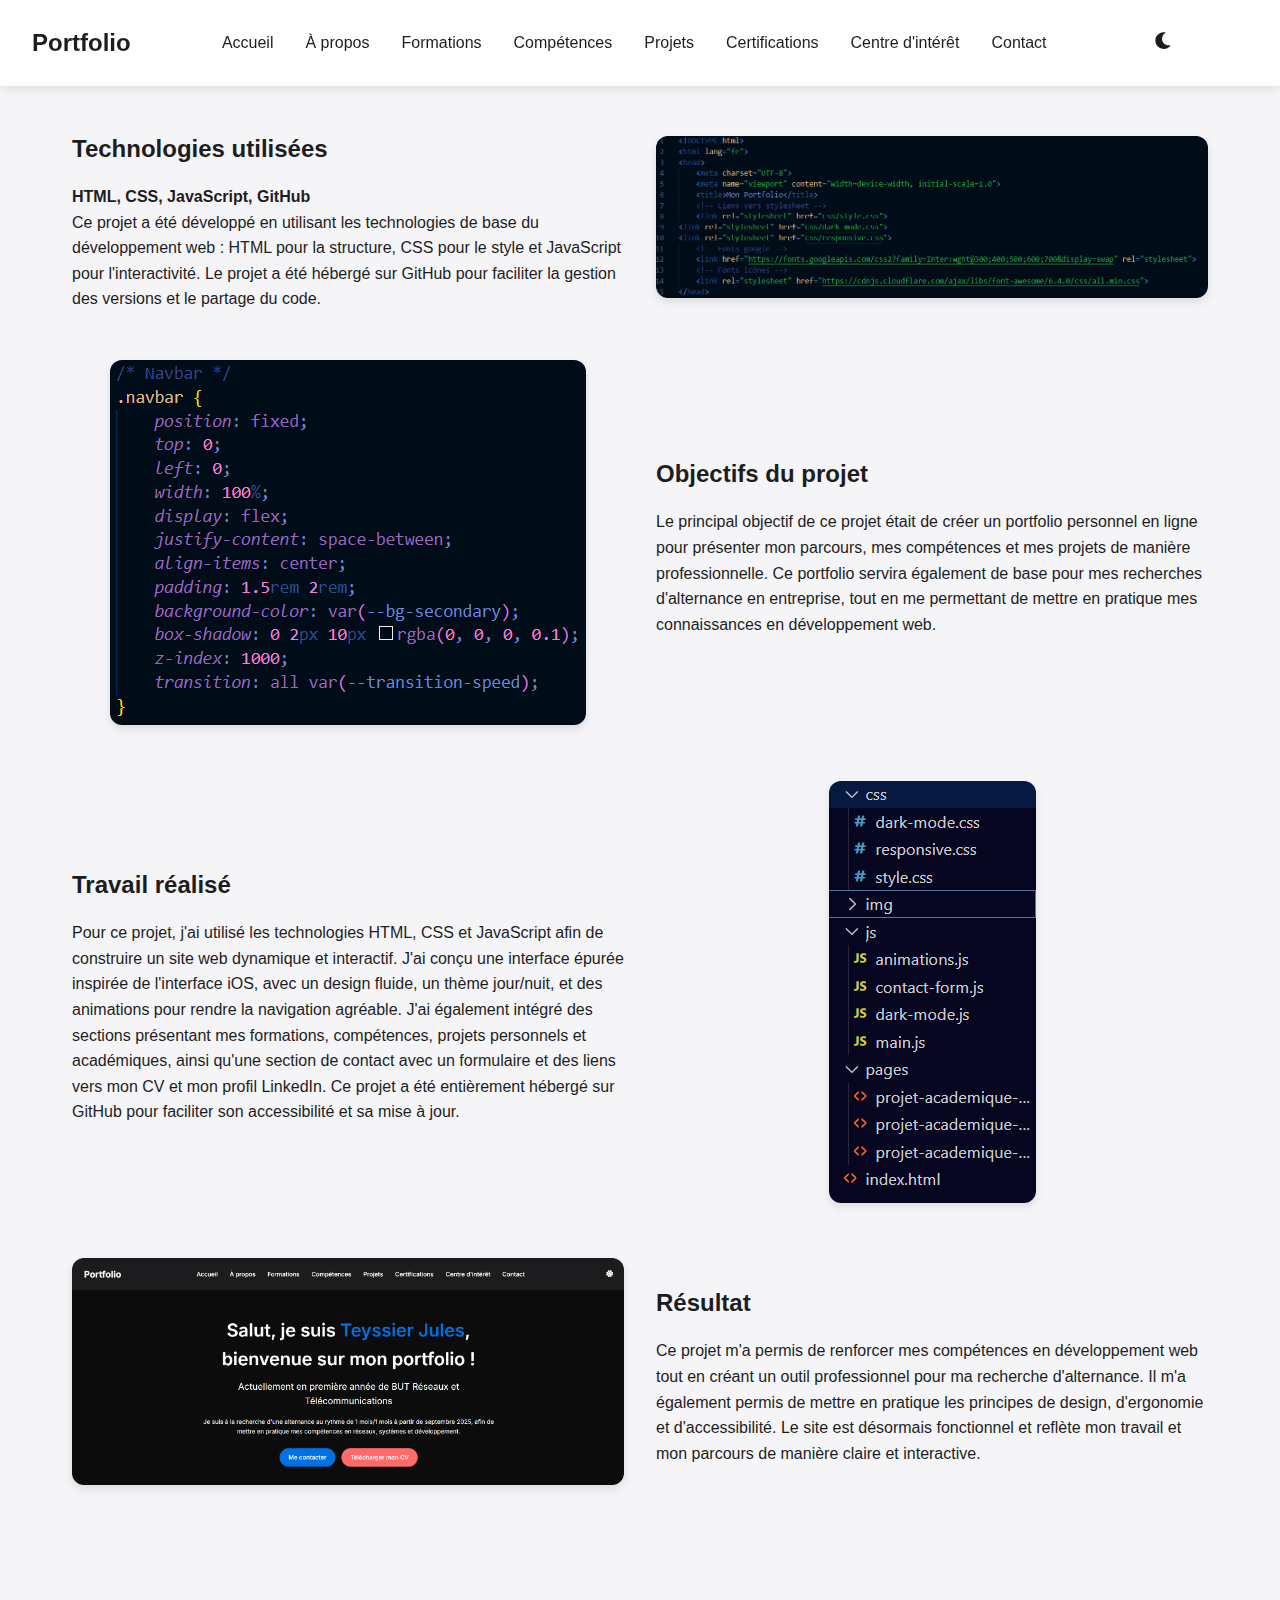
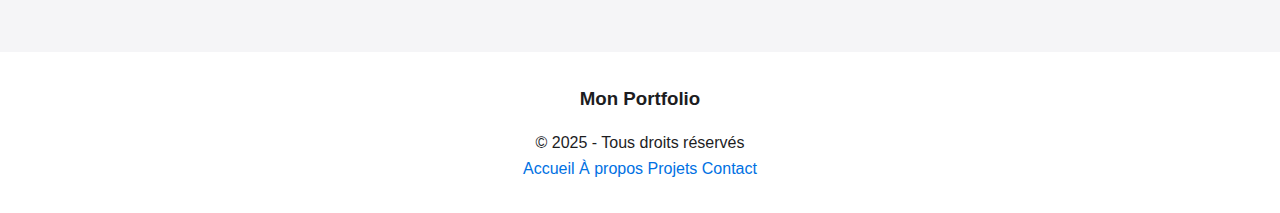
<file: pages/projet-academique-1.html>
<!DOCTYPE html>
<html lang="fr">
<head>
    <meta charset="UTF-8">
    <meta name="viewport" content="width=device-width, initial-scale=1.0">
    <title>Portfolio Web - Projet Académique</title>
    <link rel="stylesheet" href="../css/style.css">
    <link rel="stylesheet" href="../css/dark-mode.css">
    <link rel="stylesheet" href="../css/responsive.css">
    <link rel="stylesheet" href="https://cdnjs.cloudflare.com/ajax/libs/font-awesome/6.0.0-beta3/css/all.min.css">
</head>
<body>
    <!-- Navbar -->
    <nav class="navbar" id="navbar">
        <div class="navbar-logo">
            <a href="#accueil">Portfolio</a>
        </div>
        <div class="navbar-links">
            <ul>
                <li><a href="../index.html">Accueil</a></li>
                <li><a href="../index.html#a-propos">À propos</a></li>
                <li><a href="../index.html#formations">Formations</a></li>
                <li><a href="../index.html#competences">Compétences</a></li>
                <li><a href="../index.html#projets">Projets</a></li>
                <li><a href="../index.html#certifications">Certifications</a></li>
                <li><a href="../index.html#centre-interet">Centre d'intérêt</a></li>
                <li><a href="../index.html#contact">Contact</a></li>
            </ul>
        </div>
        <div class="theme-toggle">
            <button id="theme-toggle-btn">
                <i class="fas fa-sun"></i>
                <i class="fas fa-moon"></i>
            </button>
        </div>
        <div class="navbar-burger">
            <div class="burger-icon" id="burger-menu">
                <span></span>
                <span></span>
                <span></span>
            </div>
        </div>
    </nav>

    <!-- En-tête de page -->
    <header class="page-header">
        <div class="container">

            <a href="../index.html#projets" class="btn back-btn"><i class="fas fa-arrow-left"></i> Retour aux projets</a>  <!-- erreur se superpose a la navbar -->
        </div>
    </header>

    <!-- Contenu principal -->
    <main>
        <section class="project-details">
            <div class="container">
                <!-- Section 1 : Technologies utilisées -->
                <div class="project-section">
                    <div class="project-text">
                        <h2>Technologies utilisées</h2>
                        <p>
                            <strong>HTML, CSS, JavaScript, GitHub</strong>
                        </p>
                        <p>
                            Ce projet a été développé en utilisant les technologies de base du développement web : HTML pour la structure, CSS pour le style et JavaScript pour l'interactivité. Le projet a été hébergé sur GitHub pour faciliter la gestion des versions et le partage du code.
                        </p>
                    </div>
                    <div class="project-image">
                        <img src="../img/projet-portfolio-tech.png" alt="Technologies utilisées" class="img-fluid">
                    </div>
                </div>

                <!-- Section 2 : Objectifs du projet -->
                <div class="project-section reverse">
                    <div class="project-text">
                        <h2>Objectifs du projet</h2>
                        <p>
                            Le principal objectif de ce projet était de créer un portfolio personnel en ligne pour présenter mon parcours, mes compétences et mes projets de manière professionnelle. Ce portfolio servira également de base pour mes recherches d'alternance en entreprise, tout en me permettant de mettre en pratique mes connaissances en développement web.
                        </p>
                    </div>
                    <div class="project-image">
                        <img src="../img/projet-portfolio-resultat.png" alt="Objectifs du projet" class="img-fluid">
                    </div>
                </div>

                <!-- Section 3 : Travail réalisé -->
                <div class="project-section">
                    <div class="project-text">
                        <h2>Travail réalisé</h2>
                        <p>
                            Pour ce projet, j'ai utilisé les technologies HTML, CSS et JavaScript afin de construire un site web dynamique et interactif. J'ai conçu une interface épurée inspirée de l'interface iOS, avec un design fluide, un thème jour/nuit, et des animations pour rendre la navigation agréable. J'ai également intégré des sections présentant mes formations, compétences, projets personnels et académiques, ainsi qu'une section de contact avec un formulaire et des liens vers mon CV et mon profil LinkedIn. Ce projet a été entièrement hébergé sur GitHub pour faciliter son accessibilité et sa mise à jour.
                        </p>
                    </div>
                    <div class="project-image">
                        <img src="../img/projet-portfolio-travail.jpg.png" alt="Travail réalisé" class="img-fluid">
                    </div>
                </div>

                <!-- Section 4 : Résultat -->
                <div class="project-section reverse">
                    <div class="project-text">
                        <h2>Résultat</h2>
                        <p>
                            Ce projet m'a permis de renforcer mes compétences en développement web tout en créant un outil professionnel pour ma recherche d'alternance. Il m'a également permis de mettre en pratique les principes de design, d'ergonomie et d'accessibilité. Le site est désormais fonctionnel et reflète mon travail et mon parcours de manière claire et interactive.
                        </p>
                    </div>
                    <div class="project-image">
                        <img src="../img/projet-portfolio-objectif.png" alt="Résultat du projet" class="img-fluid">
                    </div>
                </div>
            </div>
        </section>
    </main>

    <!-- Footer -->
    <footer class="footer">
        <div class="container">
            <div class="footer-content">
                <div class="footer-logo">
                    <h3>Mon Portfolio</h3>
                    <p>© 2025 - Tous droits réservés</p>
                </div>
                <div class="footer-links">
                    <a href="../index.html#accueil">Accueil</a>
                    <a href="../index.html#a-propos">À propos</a>
                    <a href="../index.html#projets">Projets</a>
                    <a href="../index.html#contact">Contact</a>
                </div>
            </div>
        </div>
    </footer>

    <!-- Scripts -->
    <script src="../js/main.js"></script>
    <script src="../js/dark-mode.js"></script>
</file>
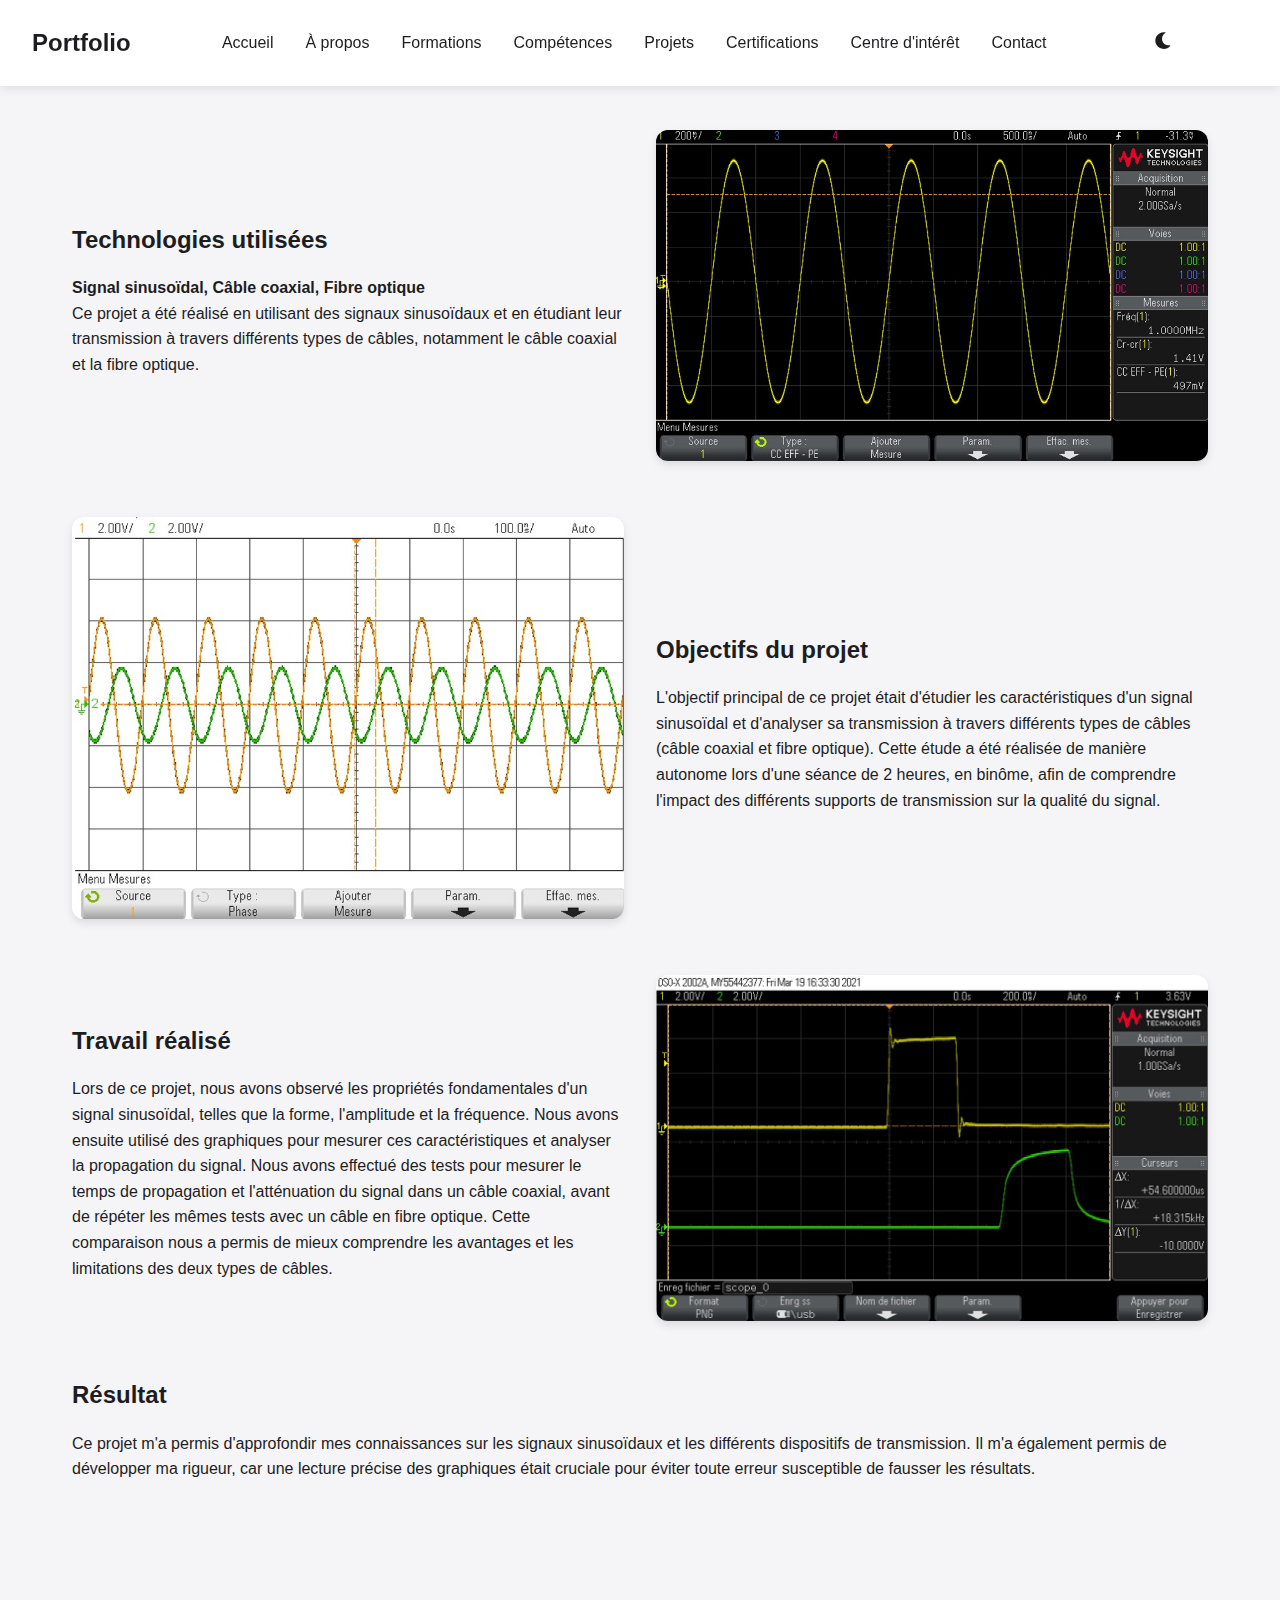
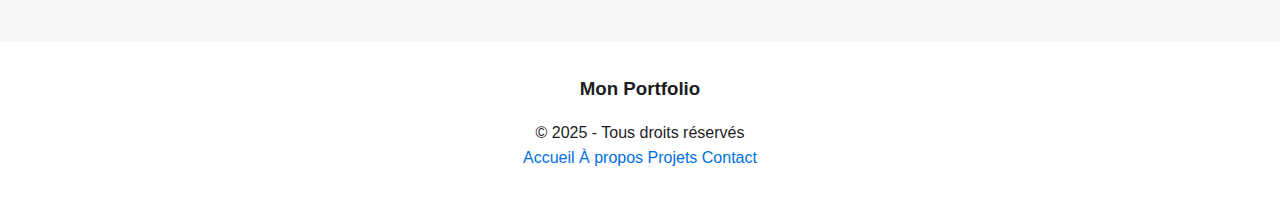
<file: pages/projet-academique-2.html>
<!DOCTYPE html>
<html lang="fr">
<head>
    <meta charset="UTF-8">
    <meta name="viewport" content="width=device-width, initial-scale=1.0">
    <title>Portfolio Web - Projet Académique 2</title>
    <link rel="stylesheet" href="../css/style.css">
    <link rel="stylesheet" href="../css/dark-mode.css">
    <link rel="stylesheet" href="../css/responsive.css">
    <link rel="stylesheet" href="https://cdnjs.cloudflare.com/ajax/libs/font-awesome/6.0.0-beta3/css/all.min.css">
</head>
<body>
    <!-- Navbar -->
    <nav class="navbar" id="navbar">
        <div class="navbar-logo">
            <a href="#accueil">Portfolio</a>
        </div>
        <div class="navbar-links">
            <ul>
                <li><a href="../index.html">Accueil</a></li>
                <li><a href="../index.html#a-propos">À propos</a></li>
                <li><a href="../index.html#formations">Formations</a></li>
                <li><a href="../index.html#competences">Compétences</a></li>
                <li><a href="../index.html#projets">Projets</a></li>
                <li><a href="../index.html#certifications">Certifications</a></li>
                <li><a href="../index.html#centre-interet">Centre d'intérêt</a></li>
                <li><a href="../index.html#contact">Contact</a></li>
            </ul>
        </div>
        <div class="theme-toggle">
            <button id="theme-toggle-btn">
                <i class="fas fa-sun"></i>
                <i class="fas fa-moon"></i>
            </button>
        </div>
        <div class="navbar-burger">
            <div class="burger-icon" id="burger-menu">
                <span></span>
                <span></span>
                <span></span>
            </div>
        </div>
    </nav>

    <!-- En-tête de page -->
    <header class="page-header">
        <div class="container">
            <a href="../index.html#projets" class="btn back-btn"><i class="fas fa-arrow-left"></i> Retour aux projets</a>
        </div>
    </header>

    <!-- Contenu principal -->
    <main>
        <section class="project-details">
            <div class="container">
                <!-- Section 1 : Technologies utilisées -->
                <div class="project-section">
                    <div class="project-text">
                        <h2>Technologies utilisées</h2>
                        <p>
                            <strong>Signal sinusoïdal, Câble coaxial, Fibre optique</strong>
                        </p>
                        <p>
                            Ce projet a été réalisé en utilisant des signaux sinusoïdaux et en étudiant leur transmission à travers différents types de câbles, notamment le câble coaxial et la fibre optique.
                        </p>
                    </div>
                    <div class="project-image">
                        <img src="../img/projet2image1.jpg" alt="Technologies utilisées" class="img-fluid">
                    </div>
                </div>

                <!-- Section 2 : Objectifs du projet -->
                <div class="project-section reverse">
                    <div class="project-text">
                        <h2>Objectifs du projet</h2>
                        <p>
                            L'objectif principal de ce projet était d'étudier les caractéristiques d'un signal sinusoïdal et d'analyser sa transmission à travers différents types de câbles (câble coaxial et fibre optique). Cette étude a été réalisée de manière autonome lors d'une séance de 2 heures, en binôme, afin de comprendre l'impact des différents supports de transmission sur la qualité du signal.
                        </p>
                    </div>
                    <div class="project-image">
                        <img src="../img/projet2image2.jpg" alt="Objectifs du projet" class="img-fluid">
                    </div>
                </div>

                <!-- Section 3 : Travail réalisé -->
                <div class="project-section">
                    <div class="project-text">
                        <h2>Travail réalisé</h2>
                        <p>
                            Lors de ce projet, nous avons observé les propriétés fondamentales d'un signal sinusoïdal, telles que la forme, l'amplitude et la fréquence. Nous avons ensuite utilisé des graphiques pour mesurer ces caractéristiques et analyser la propagation du signal. Nous avons effectué des tests pour mesurer le temps de propagation et l'atténuation du signal dans un câble coaxial, avant de répéter les mêmes tests avec un câble en fibre optique. Cette comparaison nous a permis de mieux comprendre les avantages et les limitations des deux types de câbles.
                        </p>
                    </div>
                    <div class="project-image">
                        <img src="../img/projet2image3.jpg" alt="Travail réalisé" class="img-fluid">
                    </div>
                </div>

                <!-- Section 4 : Résultat -->
                <div class="project-section reverse">
                    <div class="project-text">
                        <h2>Résultat</h2>
                        <p>
                            Ce projet m'a permis d'approfondir mes connaissances sur les signaux sinusoïdaux et les différents dispositifs de transmission. Il m'a également permis de développer ma rigueur, car une lecture précise des graphiques était cruciale pour éviter toute erreur susceptible de fausser les résultats.
                        </p>
                    </div>
                </div>
            </div>
        </section>
    </main>

    <!-- Footer -->
    <footer class="footer">
        <div class="container">
            <div class="footer-content">
                <div class="footer-logo">
                    <h3>Mon Portfolio</h3>
                    <p>© 2025 - Tous droits réservés</p>
                </div>
                <div class="footer-links">
                    <a href="../index.html#accueil">Accueil</a>
                    <a href="../index.html#a-propos">À propos</a>
                    <a href="../index.html#projets">Projets</a>
                    <a href="../index.html#contact">Contact</a>
                </div>
            </div>
        </div>
    </footer>

    <!-- Scripts -->
    <script src="../js/main.js"></script>
    <script src="../js/dark-mode.js"></script>
</body>
</html>
</file>
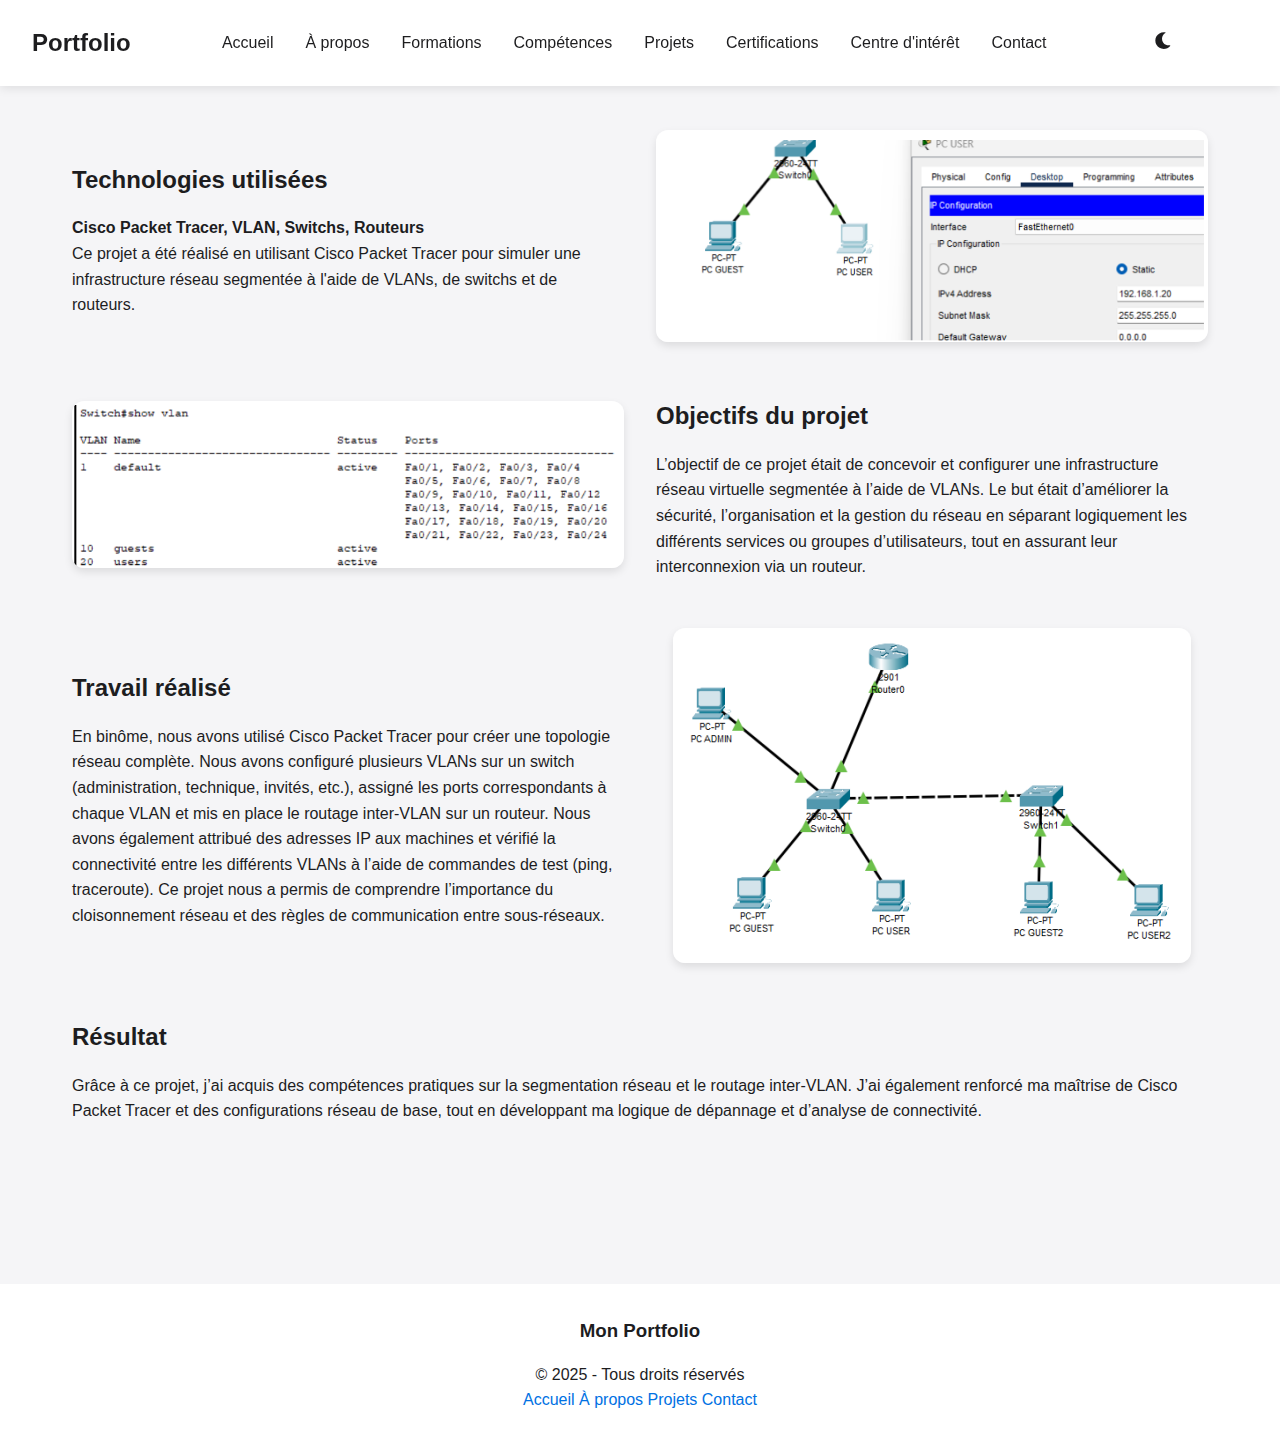
<file: pages/projet-academique-3.html>
<!DOCTYPE html>
<html lang="fr">
<head>
    <meta charset="UTF-8">
    <meta name="viewport" content="width=device-width, initial-scale=1.0">
    <title>Portfolio Web - Projet Académique 3</title>
    <link rel="stylesheet" href="../css/style.css">
    <link rel="stylesheet" href="../css/dark-mode.css">
    <link rel="stylesheet" href="../css/responsive.css">
    <link rel="stylesheet" href="https://cdnjs.cloudflare.com/ajax/libs/font-awesome/6.0.0-beta3/css/all.min.css">
</head>
<body>
    <!-- Navbar -->
    <nav class="navbar" id="navbar">
        <div class="navbar-logo">
            <a href="#accueil">Portfolio</a>
        </div>
        <div class="navbar-links">
            <ul>
                <li><a href="../index.html">Accueil</a></li>
                <li><a href="../index.html#a-propos">À propos</a></li>
                <li><a href="../index.html#formations">Formations</a></li>
                <li><a href="../index.html#competences">Compétences</a></li>
                <li><a href="../index.html#projets">Projets</a></li>
                <li><a href="../index.html#certifications">Certifications</a></li>
                <li><a href="../index.html#centre-interet">Centre d'intérêt</a></li>
                <li><a href="../index.html#contact">Contact</a></li>
            </ul>
        </div>
        <div class="theme-toggle">
            <button id="theme-toggle-btn">
                <i class="fas fa-sun"></i>
                <i class="fas fa-moon"></i>
            </button>
        </div>
        <div class="navbar-burger">
            <div class="burger-icon" id="burger-menu">
                <span></span>
                <span></span>
                <span></span>
            </div>
        </div>
    </nav>

    <!-- En-tête de page -->
    <header class="page-header">
        <div class="container">
            <a href="../index.html#projets" class="btn back-btn"><i class="fas fa-arrow-left"></i> Retour aux projets</a>
        </div>
    </header>

    <!-- Contenu principal -->
    <main>
        <section class="project-details">
            <div class="container">
                <!-- Section 1 : Technologies utilisées -->
                <div class="project-section">
                    <div class="project-text">
                        <h2>Technologies utilisées</h2>
                        <p>
                            <strong>Cisco Packet Tracer, VLAN, Switchs, Routeurs</strong>
                        </p>
                        <p>
                            Ce projet a été réalisé en utilisant Cisco Packet Tracer pour simuler une infrastructure réseau segmentée à l'aide de VLANs, de switchs et de routeurs.
                        </p>
                    </div>
                    <div class="project-image">
                        <img src="../img/projet3image1.png" alt="Technologies utilisées" class="img-fluid">
                    </div>
                </div>

                <!-- Section 2 : Objectifs du projet -->
                <div class="project-section reverse">
                    <div class="project-text">
                        <h2>Objectifs du projet</h2>
                        <p>
                            L’objectif de ce projet était de concevoir et configurer une infrastructure réseau virtuelle segmentée à l’aide de VLANs. Le but était d’améliorer la sécurité, l’organisation et la gestion du réseau en séparant logiquement les différents services ou groupes d’utilisateurs, tout en assurant leur interconnexion via un routeur.
                        </p>
                    </div>
                    <div class="project-image">
                        <img src="../img/projet3image2.png" alt="Objectifs du projet" class="img-fluid">
                    </div>
                </div>

                <!-- Section 3 : Travail réalisé -->
                <div class="project-section">
                    <div class="project-text">
                        <h2>Travail réalisé</h2>
                        <p>
                            En binôme, nous avons utilisé Cisco Packet Tracer pour créer une topologie réseau complète. Nous avons configuré plusieurs VLANs sur un switch (administration, technique, invités, etc.), assigné les ports correspondants à chaque VLAN et mis en place le routage inter-VLAN sur un routeur. Nous avons également attribué des adresses IP aux machines et vérifié la connectivité entre les différents VLANs à l’aide de commandes de test (ping, traceroute). Ce projet nous a permis de comprendre l’importance du cloisonnement réseau et des règles de communication entre sous-réseaux.
                        </p>
                    </div>
                    <div class="project-image">
                        <img src="../img/projet3image3.png" alt="Travail réalisé" class="img-fluid">
                    </div>
                </div>

                <!-- Section 4 : Résultat -->
                <div class="project-section reverse">
                    <div class="project-text">
                        <h2>Résultat</h2>
                        <p>
                            Grâce à ce projet, j’ai acquis des compétences pratiques sur la segmentation réseau et le routage inter-VLAN. J’ai également renforcé ma maîtrise de Cisco Packet Tracer et des configurations réseau de base, tout en développant ma logique de dépannage et d’analyse de connectivité.
                        </p>
                    </div>
                </div>
            </div>
        </section>
    </main>

    <!-- Footer -->
    <footer class="footer">
        <div class="container">
            <div class="footer-content">
                <div class="footer-logo">
                    <h3>Mon Portfolio</h3>
                    <p>© 2025 - Tous droits réservés</p>
                </div>
                <div class="footer-links">
                    <a href="../index.html#accueil">Accueil</a>
                    <a href="../index.html#a-propos">À propos</a>
                    <a href="../index.html#projets">Projets</a>
                    <a href="../index.html#contact">Contact</a>
                </div>
            </div>
        </div>
    </footer>

    <!-- Scripts -->
    <script src="../js/main.js"></script>
    <script src="../js/dark-mode.js"></script>
</body>
</html>
</file>
<file: css/style.css>
/* Variables CSS pour faciliter le thème jour/nuit */
:root {
    /* Couleurs mode jour */
    --bg-primary: #f5f5f7;
    --bg-secondary: #ffffff;
    --text-primary: #1d1d1f;
    --text-secondary: #86868b;
    --accent-color: #0071e3;
    --hover-color: #0077ED;
    --border-color: #d2d2d7;
    --card-shadow: 0 8px 20px rgba(0, 0, 0, 0.05);
    
    /* Transitions */
    --transition-speed: 0.3s;
}

/* Reset et styles de base */
* {
    margin: 0;
    padding: 0;
    box-sizing: border-box;
}

body {
    font-family: 'Inter', -apple-system, BlinkMacSystemFont, sans-serif;
    font-size: 16px;
    line-height: 1.6;
    color: var(--text-primary);
    background-color: var(--bg-primary);
    transition: background-color var(--transition-speed), color var(--transition-speed);
}

h1, h2, h3, h4, h5, h6 {
    font-weight: 600;
    margin-bottom: 1rem;
}

a {
    text-decoration: none;
    color: var(--accent-color);
    transition: color var(--transition-speed);
}

a:hover {
    color: var(--hover-color);
}

.container {
    max-width: 1200px;
    margin: 0 auto;
    padding: 0 2rem;
}

.section-title {
    font-size: 2.5rem;
    text-align: center;
    margin-bottom: 3rem;
    position: relative;
}

.section-title::after {
    content: '';
    position: absolute;
    bottom: -10px;
    left: 50%;
    transform: translateX(-50%);
    width: 60px;
    height: 4px;
    background-color: var(--accent-color);
    border-radius: 2px;
}

section {
    padding: 80px 0;
}

/* Navbar */
.navbar {
    position: fixed;
    top: 0;
    left: 0;
    width: 100%;
    display: flex;
    justify-content: space-between;
    align-items: center;
    padding: 1.5rem 2rem;
    background-color: var(--bg-secondary);
    box-shadow: 0 2px 10px rgba(0, 0, 0, 0.1);
    z-index: 1000;
    transition: all var(--transition-speed);
}

.navbar.scrolled {
    padding: 1rem 2rem;
    background-color: rgba(255, 255, 255, 0.9);
    backdrop-filter: blur(10px);
}

.navbar-logo a {
    font-size: 1.5rem;
    font-weight: 700;
    color: var(--text-primary);
}

.navbar-links ul {
    display: flex;
    list-style: none;
}

.navbar-links li {
    margin: 0 1rem;
}

.navbar-links a {
    color: var(--text-primary);
    font-weight: 500;
    transition: color var(--transition-speed);
}

.navbar-links a:hover {
    color: var(--accent-color);
}

.theme-toggle {
    margin-left: 1rem;
}

#theme-toggle-btn {
    background: transparent;
    border: none;
    font-size: 1.2rem;
    cursor: pointer;
    color: var(--text-primary);
    transition: color var(--transition-speed);
}

#theme-toggle-btn:hover {
    color: var(--accent-color);
}


.navbar-links.active {
    display: flex;
    flex-direction: column;
    background-color: var(--bg-secondary);
    position: fixed;
    top: 70px;
    left: 0;
    width: 100%;
    padding: 1rem 0;
    box-shadow: 0 5px 10px rgba(0, 0, 0, 0.1);
    z-index: 999;
}

.navbar-links.active ul {
    flex-direction: column;
    width: 100%;
}

.navbar-links.active li {
    margin: 0;
    text-align: center;
    padding: 1rem 0;
    border-bottom: 1px solid var(--border-color);
}


/* Section Accueil */
.section-accueil {
    height: 100vh;
    display: flex;
    align-items: center;
    padding-top: 80px;
}

.accueil-content {
    max-width: 800px;
    margin: 0 auto;
    text-align: center;
}

.accueil-content h1 {
    font-size: 3rem;
    margin-bottom: 1rem;
}

.highlight {
    color: var(--accent-color);
}

.accueil-content h2 {
    font-size: 1.5rem;
    font-weight: 400;
    margin-bottom: 1.5rem;
}

.cta-buttons {
    margin-top: 2rem;
    display: flex;
    justify-content: center;
    gap: 1rem;
}

.btn {
    padding: 0.75rem 1.5rem;
    border-radius: 30px;
    font-weight: 500;
    transition: all var(--transition-speed);
    border: none;
    cursor: pointer;
    display: inline-block;
}

.btn-primary {
    background-color: var(--accent-color);
    color: white;
}

.btn-primary:hover {
    background-color: var(--hover-color);
    transform: translateY(-2px);
    box-shadow: 0 4px 8px rgba(0, 113, 227, 0.2);
}

.btn-secondary {
    background-color: transparent;
    color: var(--text-primary);
    border: 1px solid var(--border-color);
}

.btn-secondary:hover {
    border-color: var(--accent-color);
    color: var(--accent-color);
    transform: translateY(-2px);
}

.btn-small {
    padding: 0.5rem 1rem;
    font-size: 0.9rem;
}

/* Section À propos */
.about-content {
    display: flex;
    justify-content: center;
    align-items: center;
    flex-wrap: wrap;
    gap: 2rem;
}

.about-text {
    max-width: 600px;
}

.about-text p {
    margin-bottom: 1rem;
    font-size: 1.1rem;
}

/* Section Formations */

.section-formations {
    padding: 80px 0;
    background-color: var(--bg-primary);
}

.formations-timeline {
    position: relative;
    max-width: 800px;
    margin: 0 auto;
    padding-left: 20px; /* Ajoute un padding à gauche pour éviter les chevauchements */
}

.formations-timeline::before {
    content: '';
    position: absolute;
    top: 0;
    left: 20px; /* Ajustez cette valeur pour aligner la ligne verticale */
    width: 2px;
    height: 100%;
    background-color: var(--border-color);
}

.formation-item {
    display: flex;
    margin-bottom: 2rem;
    position: relative;
}

.formation-year {
    width: 100px; /* Largeur fixe pour l'année */
    font-weight: 600;
    color: var(--accent-color);
    position: relative;
    padding-right: 20px; /* Espace entre l'année et le contenu */
    text-align: right; /* Aligner le texte à droite */
}

.formation-year::before {
    content: '';
    position: absolute;
    top: 7px;
    right: -6px; /* Ajustez cette valeur pour aligner le point sur la ligne */
    width: 16px;
    height: 16px;
    border-radius: 50%;
    background-color: var(--accent-color);
    z-index: 1;
}

.formation-content {
    padding-left: 40px; /* Espace entre la ligne et le contenu */
    flex: 1; /* Prend tout l'espace disponible */
}

.formation-content h3 {
    font-size: 1.2rem;
    margin-bottom: 0.5rem;
    color: var(--text-primary);
}

.formation-content p {
    color: var(--text-secondary);
    font-size: 1rem;
}

/* Section Compétences */
.skills-container {
    display: flex;
    justify-content: center;
    flex-wrap: wrap;
    gap: 2rem;
}

.skill-item {
    text-align: center;
    transition: transform var(--transition-speed);
}

.skill-item:hover {
    transform: translateY(-5px);
}

.skill-circle {
    position: relative;
    width: 160px;
    height: 160px;
    margin: 0 auto 1rem;
}

.skill-svg {
    transform: rotate(-90deg);
}

.skill-circle-bg,
.skill-circle-progress {
    fill: none;
    stroke-width: 10px;
}

.skill-circle-bg {
    stroke: var(--border-color);
}

.skill-circle-progress {
    stroke: var(--accent-color);
    stroke-dasharray: 440;
    stroke-dashoffset: 440;
    transition: stroke-dashoffset 1s ease;
}

.skill-percent {
    position: absolute;
    top: 50%;
    left: 50%;
    transform: translate(-50%, -50%);
    font-size: 1.5rem;
    font-weight: 600;
}

.skill-item h3 {
    font-size: 1.2rem;
}

/* Section Projets */
.projects-tabs {
    max-width: 900px;
    margin: 0 auto;
}

.tabs-header {
    display: flex;
    justify-content: center;
    margin-bottom: 2rem;
    border-bottom: 1px solid var(--border-color);
}

.tab-btn {
    padding: 1rem 2rem;
    background: transparent;
    border: none;
    cursor: pointer;
    font-size: 1.1rem;
    font-weight: 500;
    color: var(--text-secondary);
    transition: all var(--transition-speed);
    position: relative;
}

.tab-btn.active {
    color: var(--accent-color);
}

.tab-btn.active::after {
    content: '';
    position: absolute;
    bottom: -1px;
    left: 0;
    width: 100%;
    height: 3px;
    background-color: var(--accent-color);
}

.tab-content {
    display: none;
}

.tab-content.active {
    display: block;
}

.project-list {
    display: grid;
    grid-template-columns: repeat(auto-fill, minmax(280px, 1fr));
    gap: 1.5rem;
}

.project-item {
    background-color: var(--bg-secondary);
    border-radius: 12px;
    overflow: hidden;
    box-shadow: var(--card-shadow);
    padding: 1.5rem;
    transition: transform var(--transition-speed), box-shadow var(--transition-speed);
}

.project-item:hover {
    transform: translateY(-5px);
    box-shadow: 0 12px 30px rgba(0, 0, 0, 0.1);
}

.project-item h3 {
    margin-bottom: 0.5rem;
}

.project-item p {
    margin-bottom: 1rem;
    color: var(--text-secondary);
}

/* Section Certifications */
.certifications-container {
    max-width: 800px;
    margin: 0 auto;
}

.certification-item {
    display: flex;
    align-items: center;
    margin-bottom: 1.5rem;
    background-color: var(--bg-secondary);
    border-radius: 12px;
    padding: 1.5rem;
    box-shadow: var(--card-shadow);
    transition: transform var(--transition-speed);
}

.certification-item:hover {
    transform: translateY(-3px);
}

.certification-icon {
    font-size: 2rem;
    color: var(--accent-color);
    margin-right: 1.5rem;
}

.certification-content h3 {
    margin-bottom: 0.3rem;
}

.certification-content p {
    color: var(--text-secondary);
}

/* Section Centre d'intérêt */
.interests-container {
    display: flex;
    justify-content: center;
    flex-wrap: wrap;
    gap: 2rem;
}

.interest-card {
    width: 300px;
    height: 200px;
    border-radius: 12px;
    overflow: hidden;
    position: relative;
    background-size: cover;
    background-position: center;
    box-shadow: var(--card-shadow);
    transition: transform var(--transition-speed);
}

.interest-card:hover {
    transform: scale(1.05);
}

.interest-overlay {
    position: absolute;
    top: 0;
    left: 0;
    width: 100%;
    height: 100%;
    background: rgba(0, 0, 0, 0.6);
    color: white;
    display: flex;
    flex-direction: column;
    justify-content: center;
    padding: 1.5rem;
    transition: background var(--transition-speed);
}

.interest-card:hover .interest-overlay {
    background: rgba(0, 113, 227, 0.7);
}

.interest-overlay h3 {
    font-size: 1.5rem;
    margin-bottom: 0.5rem;
}

/* Section Contact */
.contact-options {
    display: flex;
    justify-content: center;
    flex-wrap: wrap;
    gap: 1rem;
    margin-bottom: 2rem;
}

.contact-btn {
    padding: 1rem 1.5rem;
    border-radius: 30px;
    display: flex;
    align-items: center;
    font-weight: 500;
    transition: all var(--transition-speed);
    cursor: pointer;
}

.contact-btn i {
    margin-right: 0.5rem;
    font-size: 1.2rem;
}

.linkedin-btn {
    background-color: #0077b5;
    color: white;
}

.linkedin-btn:hover {
    background-color: #006396;
    color: white;
}

.cv-btn {
    background-color: #ff6b6b;
    color: white;
}

.cv-btn:hover {
    background-color: #ff5252;
    color: white;
}

.form-btn {
    background-color: var(--accent-color);
    color: white;
    border: none;
}

.form-btn:hover {
    background-color: var(--hover-color);
}

.contact-form-container {
    max-width: 600px;
    margin: 0 auto;
    background-color: var(--bg-secondary);
    border-radius: 12px;
    padding: 2rem;
    box-shadow: var(--card-shadow);
    display: none;
}

.contact-form-container.active {
    display: block;
}

.form-group {
    margin-bottom: 1.5rem;
}

.form-group label {
    display: block;
    margin-bottom: 0.5rem;
    font-weight: 500;
}

.form-group input,
.form-group textarea {
    width: 100%;
    padding: 0.75rem;
    border: 1px solid var(--border-color);
    border-radius: 8px;
    font-family: inherit;
    font-size: 1rem;
    background-color: var(--bg-primary);
    color: var(--text-primary);
    transition: border-color var(--transition-speed);
}

.form-group input:focus,
.form-group textarea:focus {
    outline: none;
    border-color: var(--accent-color);
}

/* Footer */
.footer {
    background-color: var(--bg-secondary);
    padding: 2rem 0;
    text-align: center;
    margin-top: 2rem;
}

/* certif lien jsp */
.certification-link {
    color: var(--text-primary); /* Couleur du texte */
    text-decoration: none; /* Pas de soulignement */
    transition: color var(--transition-speed); /* Transition fluide */
}

.certification-link:hover {
    color: var(--accent-color); /* Couleur au survol */
    text-decoration: underline; /* Soulignement au survol */
}

/* Styles pour les sections de projet */
.project-section {
    display: flex;
    align-items: center;
    gap: 2rem;
    margin-bottom: 3rem;
}

.project-section.reverse {
    flex-direction: row-reverse;
}

.project-text {
    flex: 1;
}

.project-image {
    flex: 1;
    text-align: center;
}

.project-image img {
    max-width: 100%;
    border-radius: 12px;
    box-shadow: 0 4px 8px rgba(0, 0, 0, 0.1);
}

@media (max-width: 768px) {
    .project-section, .project-section.reverse {
        flex-direction: column;
    }

    .project-text, .project-image {
        width: 100%;
    }
}

/* Styles pour les images dans la section Centre d'intérêt */
.interest-image img {
    max-width: 100%; /* L'image ne dépassera pas la largeur de son conteneur */
    height: auto; /* Conserve le ratio de l'image */
    max-height: 300px; /* Limite la hauteur de l'image */
    border-radius: 10px; /* Optionnel : pour arrondir les coins des images */
    object-fit: cover; /* Optionnel : assure que l'image couvre bien l'espace sans se déformer */
}
/* Styles pour la section Centre d'intérêt */
.centre-interet-section {
    padding: 80px 0;
    background-color: var(--bg-primary); /* Utilisation de la variable pour le fond */
}

.centre-interet-section h2 {
    text-align: center;
    font-size: 2.5rem;
    margin-bottom: 40px;
    color: var(--text-primary); /* Utilisation de la variable pour la couleur du texte */
}

.interest-section {
    display: flex;
    align-items: center;
    justify-content: space-between;
    margin-bottom: 60px;
    padding: 20px;
    background-color: var(--bg-secondary); /* Utilisation de la variable pour le fond */
    border-radius: 10px;
    box-shadow: 0 4px 6px rgba(0, 0, 0, 0.1); /* Ombre légère pour un effet épuré */
}

.interest-section.reverse {
    flex-direction: row-reverse;
}

.interest-text {
    flex: 1;
    padding: 20px;
}

.interest-text h3 {
    font-size: 1.8rem;
    margin-bottom: 15px;
    color: var(--text-primary); /* Utilisation de la variable pour la couleur du texte */
}

.interest-text p {
    font-size: 1.1rem;
    line-height: 1.6;
    color: var(--text-secondary); /* Utilisation de la variable pour la couleur du texte */
}

.interest-image {
    flex: 1;
    text-align: center;
    padding: 20px;
}

.interest-image img {
    max-width: 100%;
    height: auto;
    max-height: 250px; /* Taille réduite pour plus d'élégance */
    border-radius: 10px; /* Coins arrondis */
    object-fit: cover; /* Assure que l'image couvre bien l'espace */
}

/* Responsive Design */
@media (max-width: 768px) {
    .interest-section, .interest-section.reverse {
        flex-direction: column;
        text-align: center;
    }

    .interest-text, .interest-image {
        padding: 10px;
    }

    .interest-image img {
        max-height: 200px; /* Taille réduite pour les mobiles */
    }
}

    .interest-image img {
        max-height: 200px; /* Taille réduite pour les mobiles */
    }
</file>
<file: css/dark-mode.css>
/* Mode nuit */
body.dark-mode {
    --bg-primary: #0c0c0c;
    --bg-secondary: #1c1c1e;
    --text-primary: #ffffff;
    --text-secondary: #acacac;
    --border-color: #2c2c2e;
    --card-shadow: 0 8px 20px rgba(0, 0, 0, 0.2);
}

/* Ajustements spécifiques pour certains éléments en mode nuit */
body.dark-mode .navbar.scrolled {
    background-color: rgba(28, 28, 30, 0.8);
}

body.dark-mode #theme-toggle-btn .fa-sun {
    display: inline-block;
}

body.dark-mode #theme-toggle-btn .fa-moon {
    display: none;
}

body:not(.dark-mode) #theme-toggle-btn .fa-sun {
    display: none;
}

body:not(.dark-mode) #theme-toggle-btn .fa-moon {
    display: inline-block;
}

/* Transition douce lors du changement de thème */
body.transition {
    transition: background-color 0.3s ease, color 0.3s ease;
}
</file>
<file: css/responsive.css>
/* Media queries pour le responsive design */

/* Tablettes (portrait) */
@media (max-width: 992px) {
    .navbar-links {
        display: none;
    }
    
    .navbar-burger {
        display: block;
    }
    
    .navbar-burger .burger-icon {
        width: 30px;
        height: 20px;
        position: relative;
        cursor: pointer;
    }
    
    .burger-icon span {
        display: block;
        position: absolute;
        height: 3px;
        width: 100%;
        background: var(--text-primary);
        border-radius: 3px;
        transition: all 0.3s;
    }
    
    .burger-icon span:nth-child(1) {
        top: 0;
    }
    
    .burger-icon span:nth-child(2) {
        top: 8px;
    }
    
    .burger-icon span:nth-child(3) {
        top: 16px;
    }
    
    .burger-icon.active span:nth-child(1) {
        top: 8px;
        transform: rotate(45deg);
    }
    
    .burger-icon.active span:nth-child(2) {
        opacity: 0;
    }
    
    .burger-icon.active span:nth-child(3) {
        top: 8px;
        transform: rotate(-45deg);
    }
    
    .navbar-links.active {
        display: flex;
        flex-direction: column;
        background-color: var(--bg-secondary);
        position: fixed;
        top: 70px;
        left: 0;
        width: 100%;
        padding: 1rem 0;
        box-shadow: 0 5px 10px rgba(0,0,0,0.1);
        z-index: 999;
    }
    
    .navbar-links.active ul {
        flex-direction: column;
        width: 100%;
    }
    
    .navbar-links.active li {
        margin: 0;
        text-align: center;
        padding: 1rem 0;
        border-bottom: 1px solid var(--border-color);
    }
    
    .section-title {
        font-size: 2rem;
    }
    
    .skill-circle {
        width: 130px;
        height: 130px;
    }
    
    .skill-svg {
        width: 130px;
        height: 130px;
    }
    
    .skill-circle-bg,
    .skill-circle-progress {
        cx: 65;
        cy: 65;
        r: 60;
    }
    
    .project-list {
        grid-template-columns: repeat(auto-fill, minmax(240px, 1fr));
    }
}

/* Smartphones (portrait) */
@media (max-width: 576px) {
    .container {
        padding: 0 1rem;
    }
    
    .section-title {
        font-size: 1.8rem;
        margin-bottom: 2rem;
    }
    
    .accueil-content h1 {
        font-size: 2.2rem;
    }
    
    .accueil-content h2 {
        font-size: 1.2rem;
    }
    
    .cta-buttons {
        flex-direction: column;
        gap: 0.75rem;
    }
    
    .formation-year {
        width: 70px;
        font-size: 0.9rem;
    }
    
    .formation-content h3 {
        font-size: 1.1rem;
    }
    
    .skills-container {
        gap: 1.5rem;
    }
    
    .project-list {
        grid-template-columns: 1fr;
    }
    
    .interest-card {
        width: 100%;
        max-width: 300px;
    }
    
    .contact-options {
        flex-direction: column;
        align-items: center;
    }
    
    .contact-btn {
        width: 100%;
        max-width: 300px;
        justify-content: center;
    }
}

/* Très petits écrans */
@media (max-width: 320px) {
    .accueil-content h1 {
        font-size: 1.8rem;
    }
    
    .section-title {
        font-size: 1.5rem;
    }
    
    .skill-circle {
        width: 100px;
        height: 100px;
    }
    
    .skill-svg {
        width: 100px;
        height: 100px;
    }
    
    .skill-circle-bg,
    .skill-circle-progress {
        cx: 50;
        cy: 50;
        r: 45;
    }
    
    .skill-percent {
        font-size: 1.2rem;
    }
}
</file>
